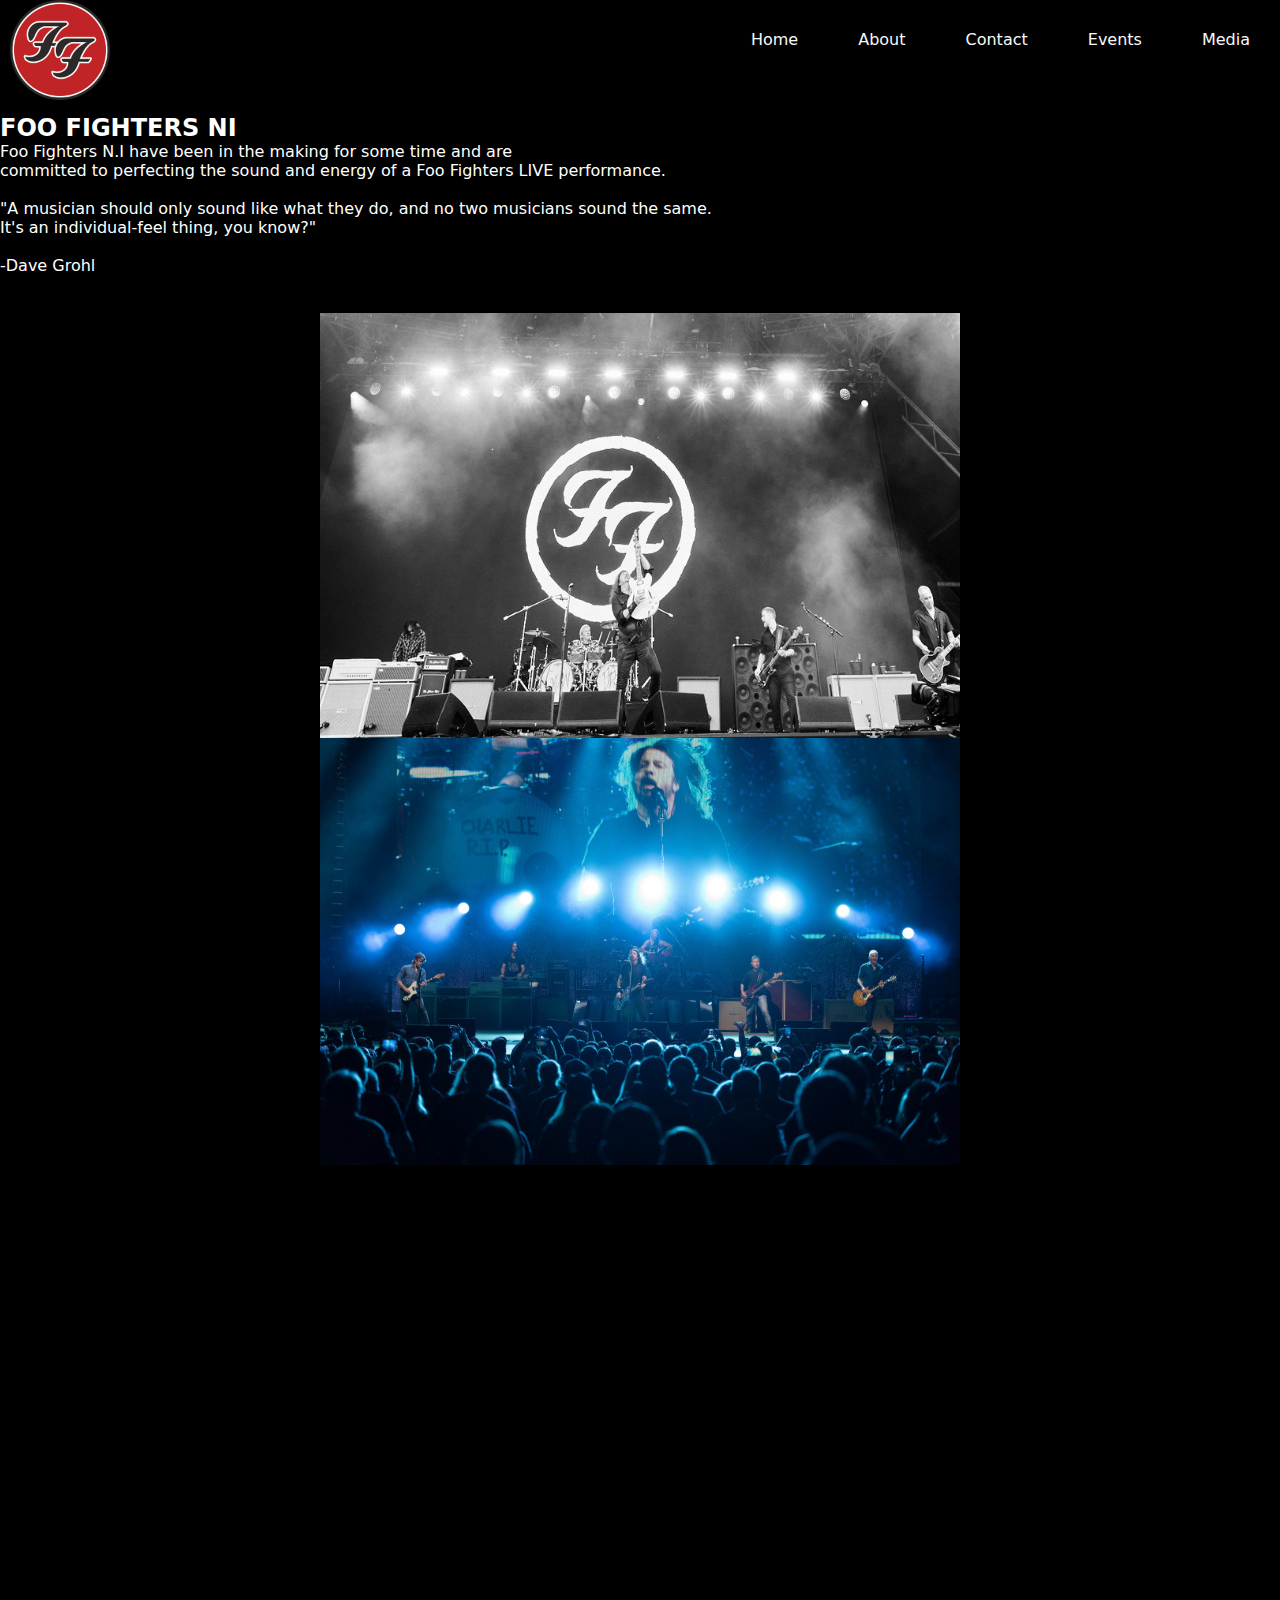
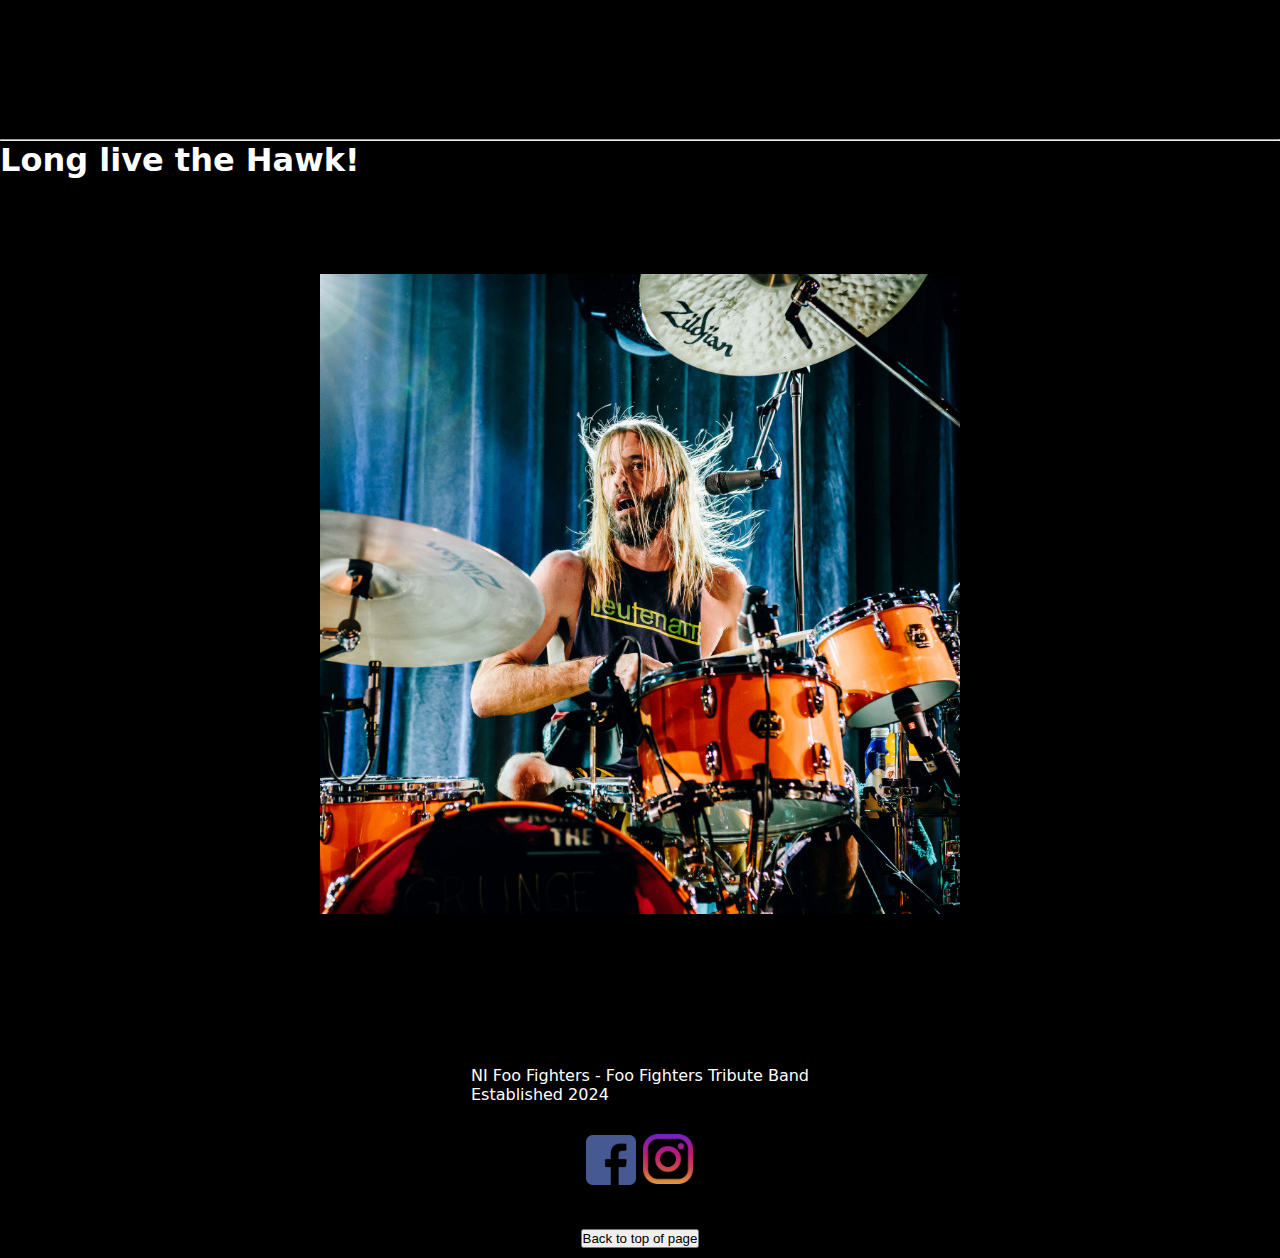
<file: index.html>
<!DOCTYPE html>
<html lang="en">
<head>
    <meta charset="UTF-8">
    <meta name="viewport" content="width=device-width, initial-scale=1.0">
    <title>NI FOO FIGHTERS | NORTHERN IRELAND'S FOO FIGHTERS TRIBUTE BAND</title>
    <link rel="stylesheet" type="text/css" href="style.css">
    <meta name="viewport" content="width=device-width, initial-scale=1" />
</head>
<body>
    <!-- Navigation bar -->
    <header class="header">
        <a href="index.html" class="logo"><img src="Images/Foo_Fighters-logo.png" alt="Foo_Fighters-logo" width="100px" height="100px"></a>
        <!-- Hamburger Icon -->
        <input class="side-menu" type="checkbox" id="side-menu">
        <label class="hamb" for="side-menu"><span class="hamb-line"></span></label>
        <!-- Menu -->
        <nav class="nav">
            <ul class="menu">
                <li><a href="index.html">Home</a></li>
                <li><a href="about.html">About</a></li>
                <li><a href="contact.html">Contact</a></li>
                <li><a href="events.html">Events</a></li>
                <li><a href="media.html">Media</a></li>
            </ul>
        </nav>
    </header>
    <!-- Main content -->
    <main>
        <h2><strong>FOO FIGHTERS NI</strong></h2>
        <p>Foo Fighters N.I have been in the making for some time and are <br> committed to perfecting the sound and energy of a Foo Fighters LIVE performance.</p>
           <br>
           <p>"A musician should only sound like what they do, and no two musicians sound the same.<br> It's an individual-feel thing, you know?"<br><br>-Dave Grohl</p>   
        <br>
        <br>
        <section>
        <div style="display: flex;justify-content: center;">
        <img src="Images/fooconcert.jpg" alt="Foo concert" id="foo_concert" >
        </div>
        <div style="display: flex;justify-content: center;">
        <img src="Images/foosetimage.jpg" alt="Foo set image" id="foo_set_image" >    
        </div>
        <br>
        <div style="display: flex;justify-content: center;">
            <iframe src="https://www.facebook.com/plugins/post.php?href=https%3A%2F%2Fwww.facebook.com%2Fpermalink.php%3Fstory_fbid%3Dpfbid02WRz3ELcSDEWdazr6fWsgutsBrnjSH3sZuLYa9J2cftsuEwE9SNZ1zVeXw3EUmSf9l%26id%3D100092376706009&show_text=false&width=500&is_preview=true" width="500" height="498" style="border:none;overflow:hidden" scrolling="no" frameborder="0" allowfullscreen="true" allow="autoplay; clipboard-write; encrypted-media; picture-in-picture; web-share"></iframe>        
            </div>
            </section
        <br>
        <br>
        <br>
        <br>
        <hr>
        <h1>Long live the Hawk!</h1>
        <br>
        <br>
        <br>
        <br>
        <br>
        <div style="display: flex; justify-content: center;">
        <img src="Images/hawkinsimage.jpg" alt="Hawkinsimage" id="hawkins_image">
        </div>
        <br>
        <br>
        <br>
        <br>
        <br>
        <br>
        <br>
        <br>
        <footer>
            <div style="display: flex; justify-content: center;">
                <p>NI Foo Fighters - Foo Fighters Tribute Band <br> Established 2024</p>
            </div>
            <br>
            <div class="icons">
                <a href="https://www.facebook.com/foofighters" target="_blank"><img src="Images/facebook.png" alt="facebook_logo" width="50px" height="50px"></a>
                <a href="https://www.instagram.com/foofighters/?hl=en" target="_blank"><img src="Images/instagram.png" alt="instagram_logo" width="50px" height="50px" style="margin: 1px 1px 1px 1px;" ></a>
              </div>
              <br>
              <div class="top_page">
                <form>
                    <input type="BUTTON" value="Back to top of page"
                    onclick="window.location.href='#top'">
                  </form>
              </div>
            
            </footer>
        

    </main>
</body>
</html>
</file>
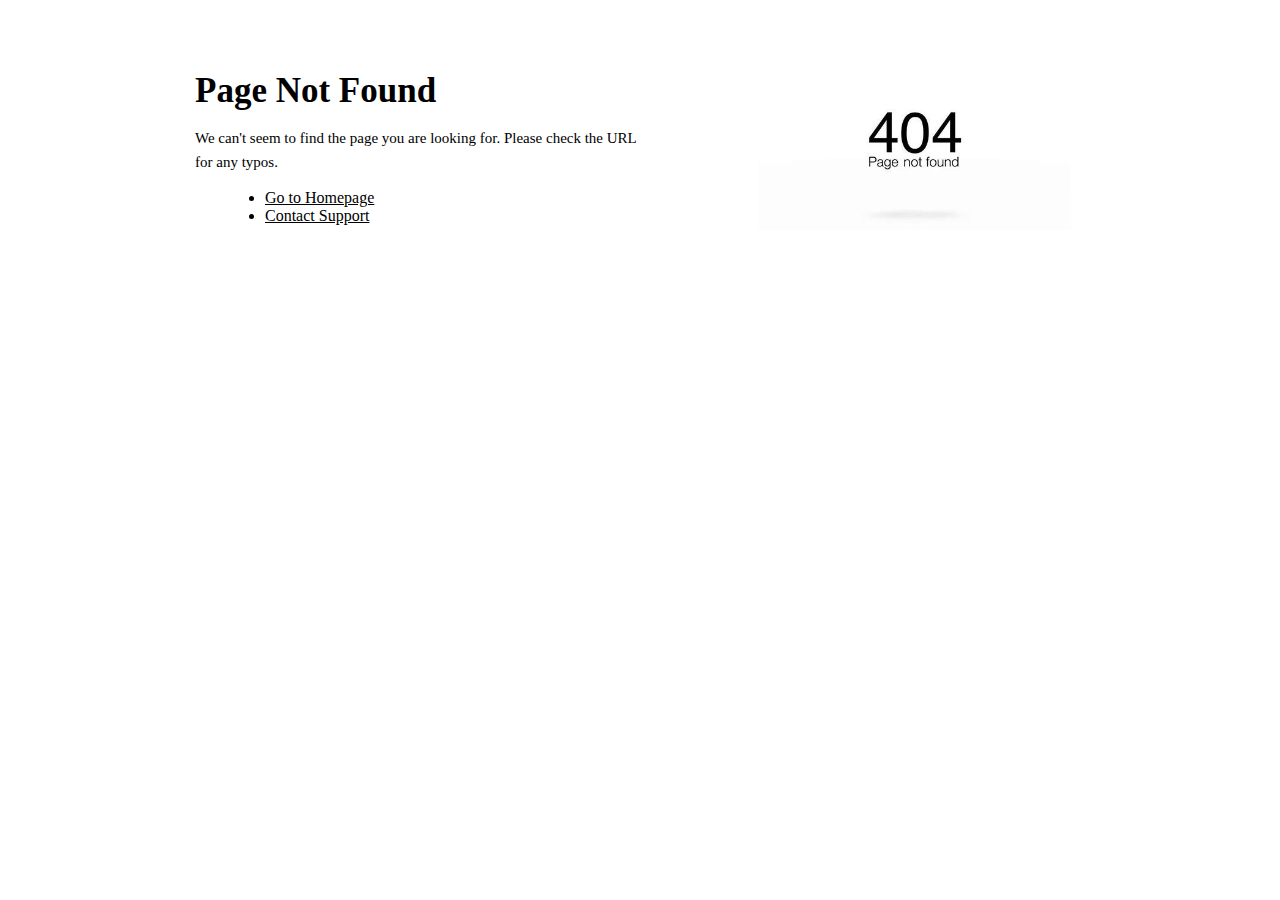
<file: 404page.html>
<!DOCTYPE html>
<html lang="en">
<head>
    <meta charset="UTF-8">
    <meta name="viewport" content="width=device-width, initial-scale=1.0">
    <title>PAGE NOT FOUND</title>
    <link rel="stylesheet" type="text/css" href="404style.css">
</head>
<body>
    <section>
        <div class="container">
            <div class="text">
                <h1>Page Not Found</h1>
                <p>We can't seem to find the page you are looking for. Please check the URL for any typos.</p>
                
                <ul class="menu">
                    <li><a href="index.html">Go to Homepage</a></li>
                    <li><a href="contact.html">Contact Support</a></li>
                </ul>
            </div>
            <div><img class="image" src="Images/errorimg.png" alt="404img"></div>
        </div>
    </section>
    
</body>
</html>
</file>
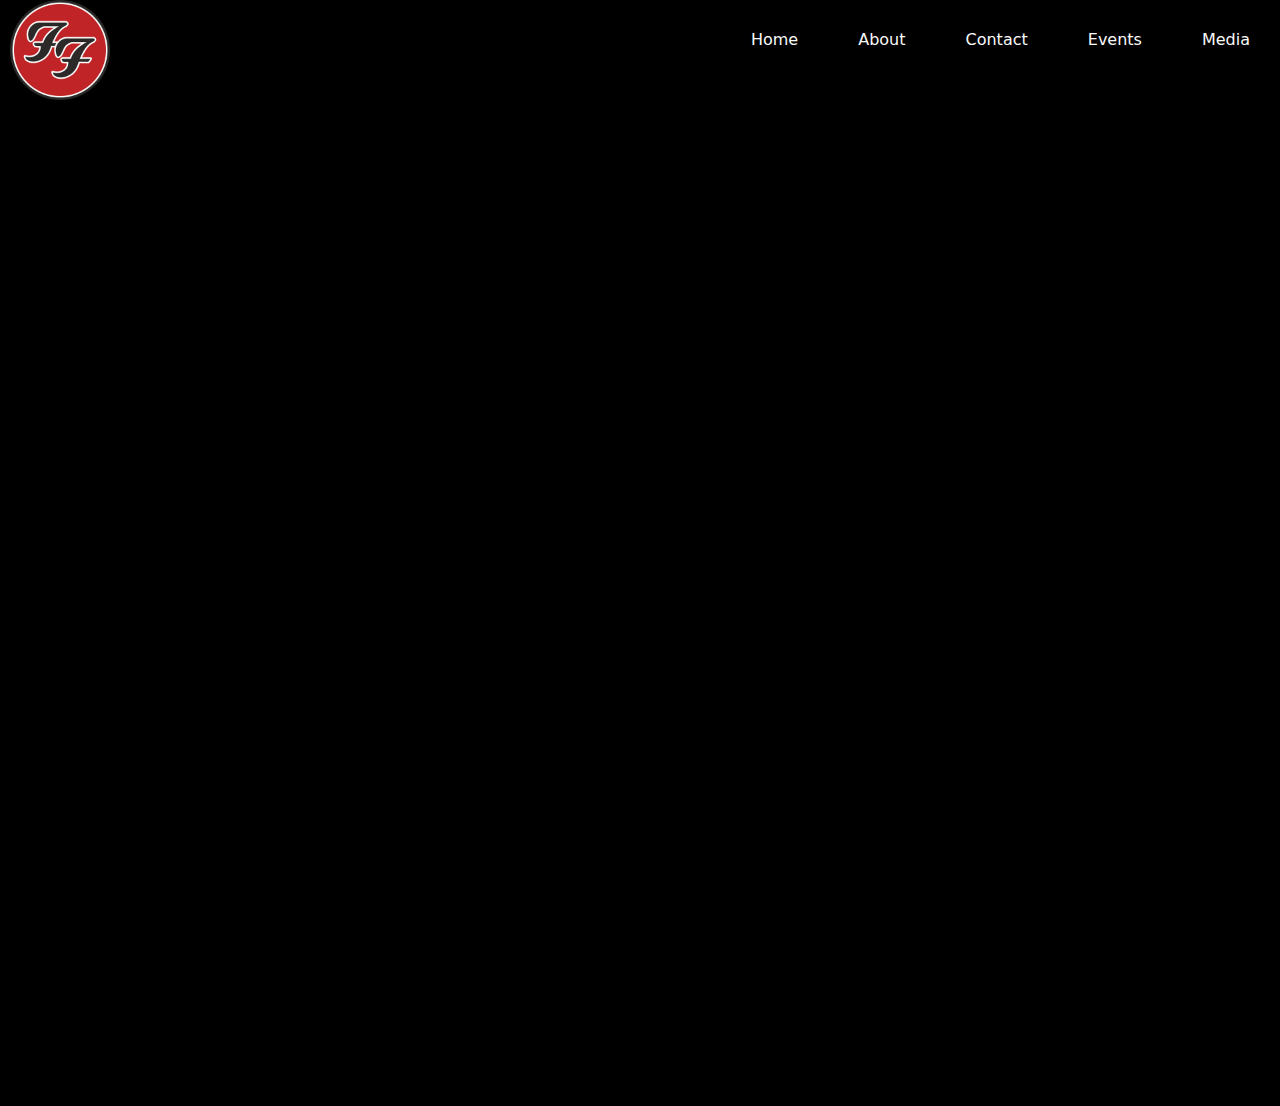
<file: contact.html>
<!DOCTYPE html>
<html lang="en">
<head>
    <meta charset="UTF-8">
    <meta name="viewport" content="width=device-width, initial-scale=1.0">
    <title>NI FOO FIGHTERS | NORTHERN IRELAND'S FOO FIGHTERS TRIBUTE BAND</title>
    <link rel="stylesheet" type="text/css" href="style.css">
    
</head>
<body>
    <!-- Navigation bar -->
    <header class="header">
        <a href="index.html" class="logo"><img src="Images/Foo_Fighters-logo.png" alt="Foo_Fighters-logo" width="100px" height="100px"></a>
        <!-- Hamburger Icon -->
        <input class="side-menu" type="checkbox" id="side-menu">
        <label class="hamb" for="side-menu"><span class="hamb-line"></span></label>
        <!-- Menu -->
        <nav class="nav">
            <ul class="menu">
                <li><a href="index.html">Home</a></li>
                <li><a href="about.html">About</a></li>
                <li><a href="contact.html">Contact</a></li>
                <li><a href="events.html">Events</a></li>
                <li><a href="media.html">Media</a></li>
            </ul>
        </nav>
    </header>
    <!-- Main content -->
    <main>
        <div class="fs">
            <iframe src="https://docs.google.com/forms/d/e/1FAIpQLSfQtHIuDC9_DF9CPasVEb6lpSIYGJqstmaMcjwwKJu0-I7T0w/viewform?embedded=true" width="100%" height="988" frameborder="0" marginheight="0" marginwidth="0">Loading…</iframe>
        </div>

    </main>
</body>
</html>
</file>
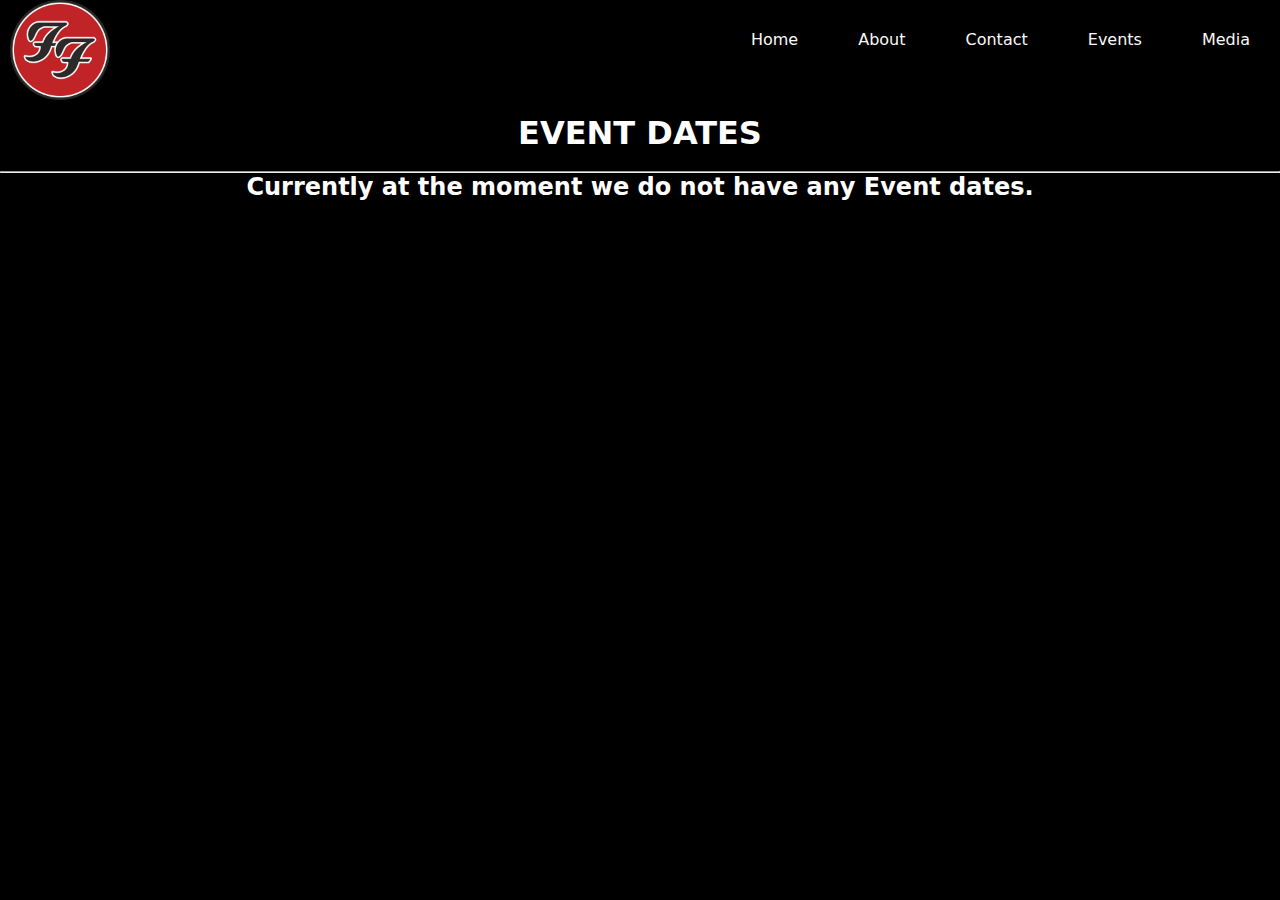
<file: events.html>
<!DOCTYPE html>
<html lang="en">
<head>
    <meta charset="UTF-8">
    <meta name="viewport" content="width=device-width, initial-scale=1.0">
    <title>NI FOO FIGHTERS | NORTHERN IRELAND'S FOO FIGHTERS TRIBUTE BAND</title>
    <link rel="stylesheet" type="text/css" href="style.css">
    
</head>
<body>
    <!-- Navigation bar -->
    <header class="header">
        <a href="index.html" class="logo"><img src="Images/Foo_Fighters-logo.png" alt="Foo_Fighters-logo" width="100px" height="100px"></a>
        <!-- Hamburger Icon -->
        <input class="side-menu" type="checkbox" id="side-menu">
        <label class="hamb" for="side-menu"><span class="hamb-line"></span></label>
        <!-- Menu -->
        <nav class="nav">
            <ul class="menu">
                <li><a href="index.html">Home</a></li>
                <li><a href="about.html">About</a></li>
                <li><a href="contact.html">Contact</a></li>
                <li><a href="events.html">Events</a></li>
                <li><a href="media.html">Media</a></li>
            </ul>
        </nav>
    </header>
    <!-- Main content -->
    <main>
        <div style="display: flex;justify-content: center;">
        <h1><strong>EVENT DATES</strong></h1>
            </div>
            <br>
            <hr>
        <div style="display: flex;justify-content: center;">
        <p29><strong>Currently at the moment we do not have any Event dates.</strong></p29></div>
        

    </main>
</body>
</html>
</file>
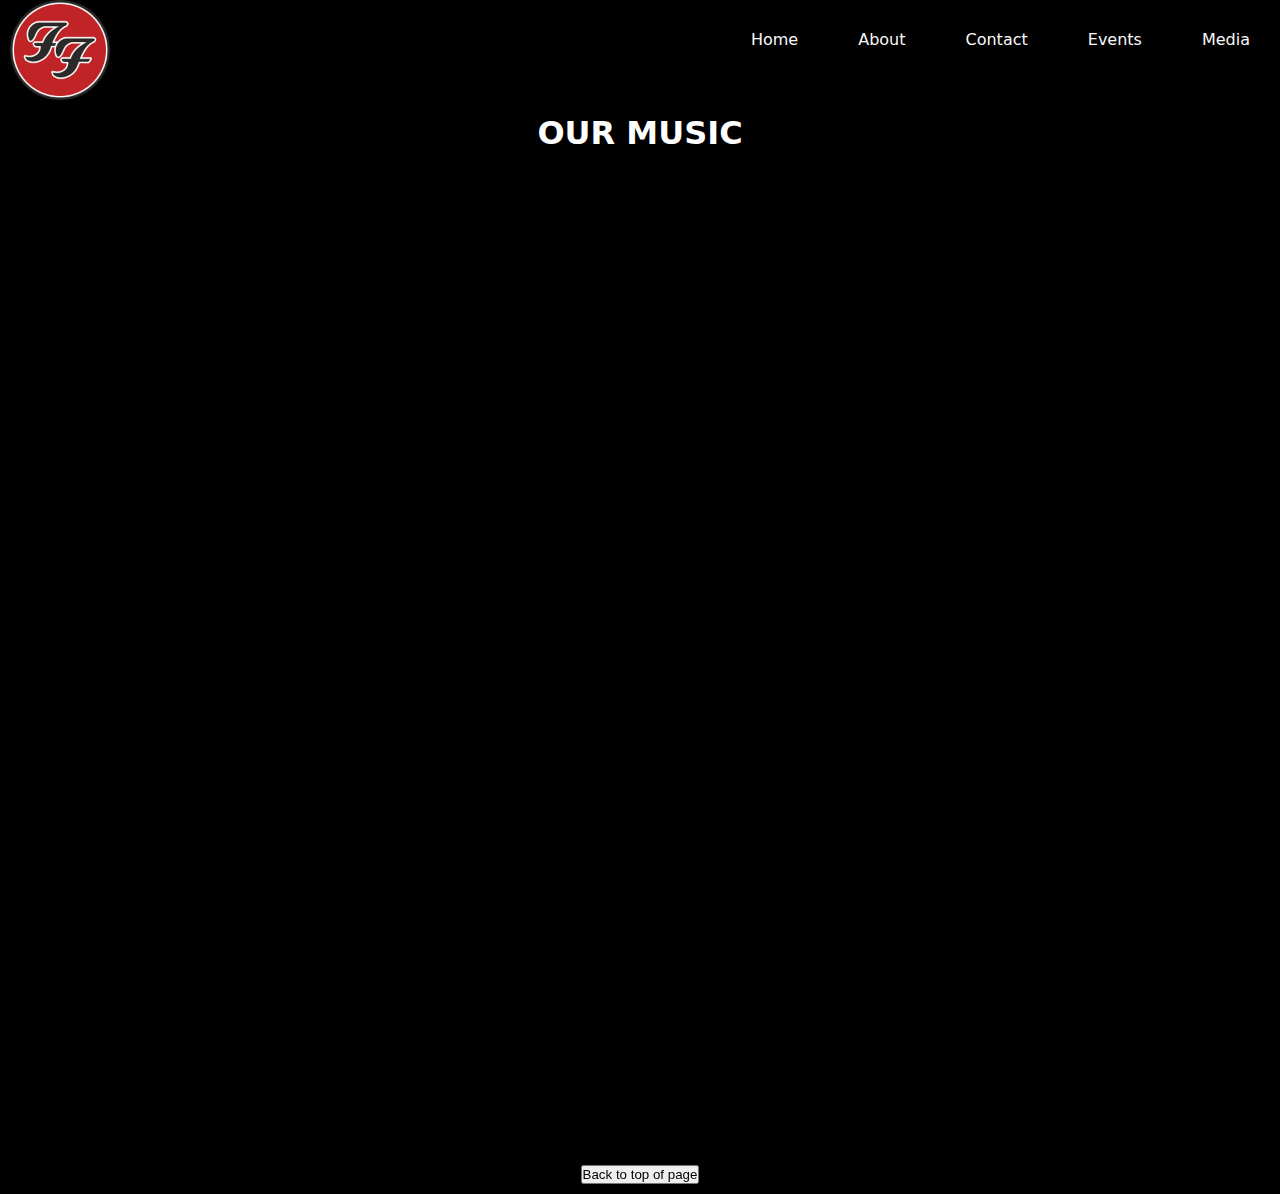
<file: media.html>
<!DOCTYPE html>
<html lang="en">
<head>
    <meta charset="UTF-8">
    <meta name="viewport" content="width=device-width, initial-scale=1.0">
    <title>NI FOO FIGHTERS | NORTHERN IRELAND'S FOO FIGHTERS TRIBUTE BAND</title>
    <link rel="stylesheet" type="text/css" href="style.css">
    
</head>
<body>
    <!-- Navigation bar -->
    <header class="header">
        <a href="index.html" class="logo"><img src="Images/Foo_Fighters-logo.png" alt="Foo_Fighters-logo" width="100px" height="100px"></a>
        <!-- Hamburger Icon -->
        <input class="side-menu" type="checkbox" id="side-menu">
        <label class="hamb" for="side-menu"><span class="hamb-line"></span></label>
        <!-- Menu -->
        <nav class="nav">
            <ul class="menu">
                <li><a href="index.html">Home</a></li>
                <li><a href="about.html">About</a></li>
                <li><a href="contact.html">Contact</a></li>
                <li><a href="events.html">Events</a></li>
                <li><a href="media.html">Media</a></li>
            </ul>
        </nav>
    </header>
    <!-- Main content -->
    <main>
        <h3><strong>OUR MUSIC</strong></h3>      
        <br>
        <br>
        <div style="display: flex;justify-content: center;">
            <iframe width="560" height="315" src="https://www.youtube.com/embed/T9fH12svWxo?si=51SCfqRIUwVJex5s" title="YouTube video player" frameborder="0" allow="accelerometer; autoplay; clipboard-write; encrypted-media; gyroscope; picture-in-picture; web-share" referrerpolicy="strict-origin-when-cross-origin" allowfullscreen></iframe>
        </div>
        <div style="display: flex;justify-content: center;">
            <iframe width="560" height="315" src="https://www.youtube.com/embed/e-n48kVyVUc?si=OKA_Sd4mNGOsn3DI" title="YouTube video player" frameborder="0" allow="accelerometer; autoplay; clipboard-write; encrypted-media; gyroscope; picture-in-picture; web-share" referrerpolicy="strict-origin-when-cross-origin" allowfullscreen></iframe>
        </div>
        <div style="display: flex;justify-content: center;">
            <iframe width="560" height="315" src="https://www.youtube.com/embed/a8zKjPUxwZk?si=8kdCIx2aHUwJPnwB" title="YouTube video player" frameborder="0" allow="accelerometer; autoplay; clipboard-write; encrypted-media; gyroscope; picture-in-picture; web-share" referrerpolicy="strict-origin-when-cross-origin" allowfullscreen></iframe>]
        </div>
        <br>
        <div class="top_page">
            <form>
                <input type="BUTTON" value="Back to top of page"
                onclick="window.location.href='#top'">
              </form>
          </div>

    </main>
</body>
</html>
</file>
<file: style.css>
:root {
--white: #f9f9f9;
--black: black;
--gray: #85888c;

}

* {
    margin: 0;
    padding: 0;
    box-sizing: border-box;
}

body {
    background-color: var(--black);
    font-family: system-ui, -apple-system, BlinkMacSystemFont, 'Segoe UI', Roboto, Oxygen, Ubuntu, Cantarell, 'Open Sans', 'Helvetica Neue', sans-serif;
    overflow-x: none;
    
}

a {
    text-decoration: none;
}

ul {
    list-style: none;
}

/* Header */
.header {
    background-color: var(--black);
    box-shadow: var(--gray);
    position: sticky;
    top: 0;
    width: 100%;
}

/* Logo */
.logo {
    display: inline-block;
    color: var(--white);
    font-size: 60px;
    margin-left: 10px;
}

/* Nav menu */
.nav {
    width: 100%;
    height: 100%;
    position: fixed;
    background-color: var(--black);
    overflow: hidden;
}

.menu a {
    display: block;
    padding: 30px;
    color: var(--white);
}

.menu a:hover {
    background-color: #c02427;
}
.nav {
    max-height: 0;
    transition: max-height .5s ease-out;
}

/* Menu Icon */
.hamb {
cursor: pointer;
float: right;
padding: 40px 20px;

}
/* Style label tag */
.hamb-line {
    background: var(--white);
    display: block;
    height: 2px;
    position: relative;
    width: 24px;
}

/* Style span tag */
.hamb-line::before,
.hamb-line::after {
    background: var(--white);
    content: '';
    display: block;
    height: 100%;
    position: absolute;
    transition: all .2s ease-out;
    width: 100%;
}

.hamb-line::before {
    top: 5px;
}

.hamb-line::after {
    display: none;
}

/*Hide checkbox */
.side-menu {
    display: none;
}

/* Toggle menu icon */
.side-menu:checked ~ nav {
    max-height: 100%;
}

.side-menu:checked ~ .hamb .hamb-line::before {
    transform: rotate(-45deg);
    top: 0;
}

.side-menu:checked ~ .hamb .hamb-line::after {
    transform: rotate(45deg);
    top: 0;
}

/* Responsiveness */
@media (min-width: 768px) {
    .nav {
        max-height: none;
        top: 0;
        position: relative;
        float: right;
        width: fit-content;
        background-color: transparent;
    }
    .menu li {
        float: left;
    }
    .menu a:hover {
        background-color: transparent;
        color: var(--gray);


    }

    .hamb {
        display: none;
    }
}

.fs {
    align-items: center;
}

h3 {
    font-size: xx-large;
    font-family: system-ui, -apple-system, BlinkMacSystemFont, 'Segoe UI', Roboto, Oxygen, Ubuntu, Cantarell, 'Open Sans', 'Helvetica Neue', sans-serif;
    text-align: center;
    color: white;
}

.top_page {
    text-align: center;
    margin: 10px;
}

h2 {
    color: white;
    font-family: system-ui, -apple-system, BlinkMacSystemFont, 'Segoe UI', Roboto, Oxygen, Ubuntu, Cantarell, 'Open Sans', 'Helvetica Neue', sans-serif;
}

p {
    color: white;
}

.icons {
    text-align: center;
    margin: 10px;
}

p3 {
    font-family: system-ui, -apple-system, BlinkMacSystemFont, 'Segoe UI', Roboto, Oxygen, Ubuntu, Cantarell, 'Open Sans', 'Helvetica Neue', sans-serif;
    color: white;
    font-size: x-large;
}

p29 {
    font-family: system-ui, -apple-system, BlinkMacSystemFont, 'Segoe UI', Roboto, Oxygen, Ubuntu, Cantarell, 'Open Sans', 'Helvetica Neue', sans-serif;
    font-size: x-large;
    color: white;
}

h1 {
    font-family: system-ui, -apple-system, BlinkMacSystemFont, 'Segoe UI', Roboto, Oxygen, Ubuntu, Cantarell, 'Open Sans', 'Helvetica Neue', sans-serif;
    color: white;
}

#foo_concert {
    overflow: -moz-hidden-unscrollable;
    overflow-block:hidden;
}

#foo_set_image {
    overflow: -moz-hidden-unscrollable;
    overflow-block:hidden;
}

#hawkins_image {
    overflow: -moz-hidden-unscrollable;
    overflow-block:hidden;
}
</file>
<file: 404style.css>
section {
    width: 100%;
   }
   .container {
    display: flex;
    justify-content: center;
    align-items: center;
    flex-direction: row;
    column-gap: 20px;
   }
   .container img {
    width: 420px;
   }
   .text {
    display: block;
    padding: 40px 40px;
    width: 450px;
   }
   .text {
    display: block;
    padding: 40px 40px;
    width: 450px;
   }
   .text h1 {
    color: black;
    font-size: 35px;
    font-weight: 700;
    margin-bottom: 15px;
   }
   .text p {
    font-size: 15px;
    color: black;
    margin-bottom: 15px;
    line-height: 1.5rem;
    margin-bottom: 15px;
   }
   
   
   .menu{
    display: flex;
    flex-direction: column;
    margin-top: 15px;
    margin-left: 30px;
   }
   .menu li a{
    display: flex;
    font-size: 1rem;
    color: black;
    transition: 0.1s;
   }
   @media screen and (max-width:600px) {
    .container{
      display: flex;
      flex-direction: column-reverse;
    }
    .text,.image{
      width: 100%;
    } 
    .container{
      min-width: 200px;
      padding: 40px 0px;
    }
    .text{
      display: block;
      width: 100%;
      padding: 20px 40px;
    }
    .image{
      display: flex;
      width: 200px;
      align-self: center;
      justify-content: center;
      margin: auto;
    }
   }
</file>
